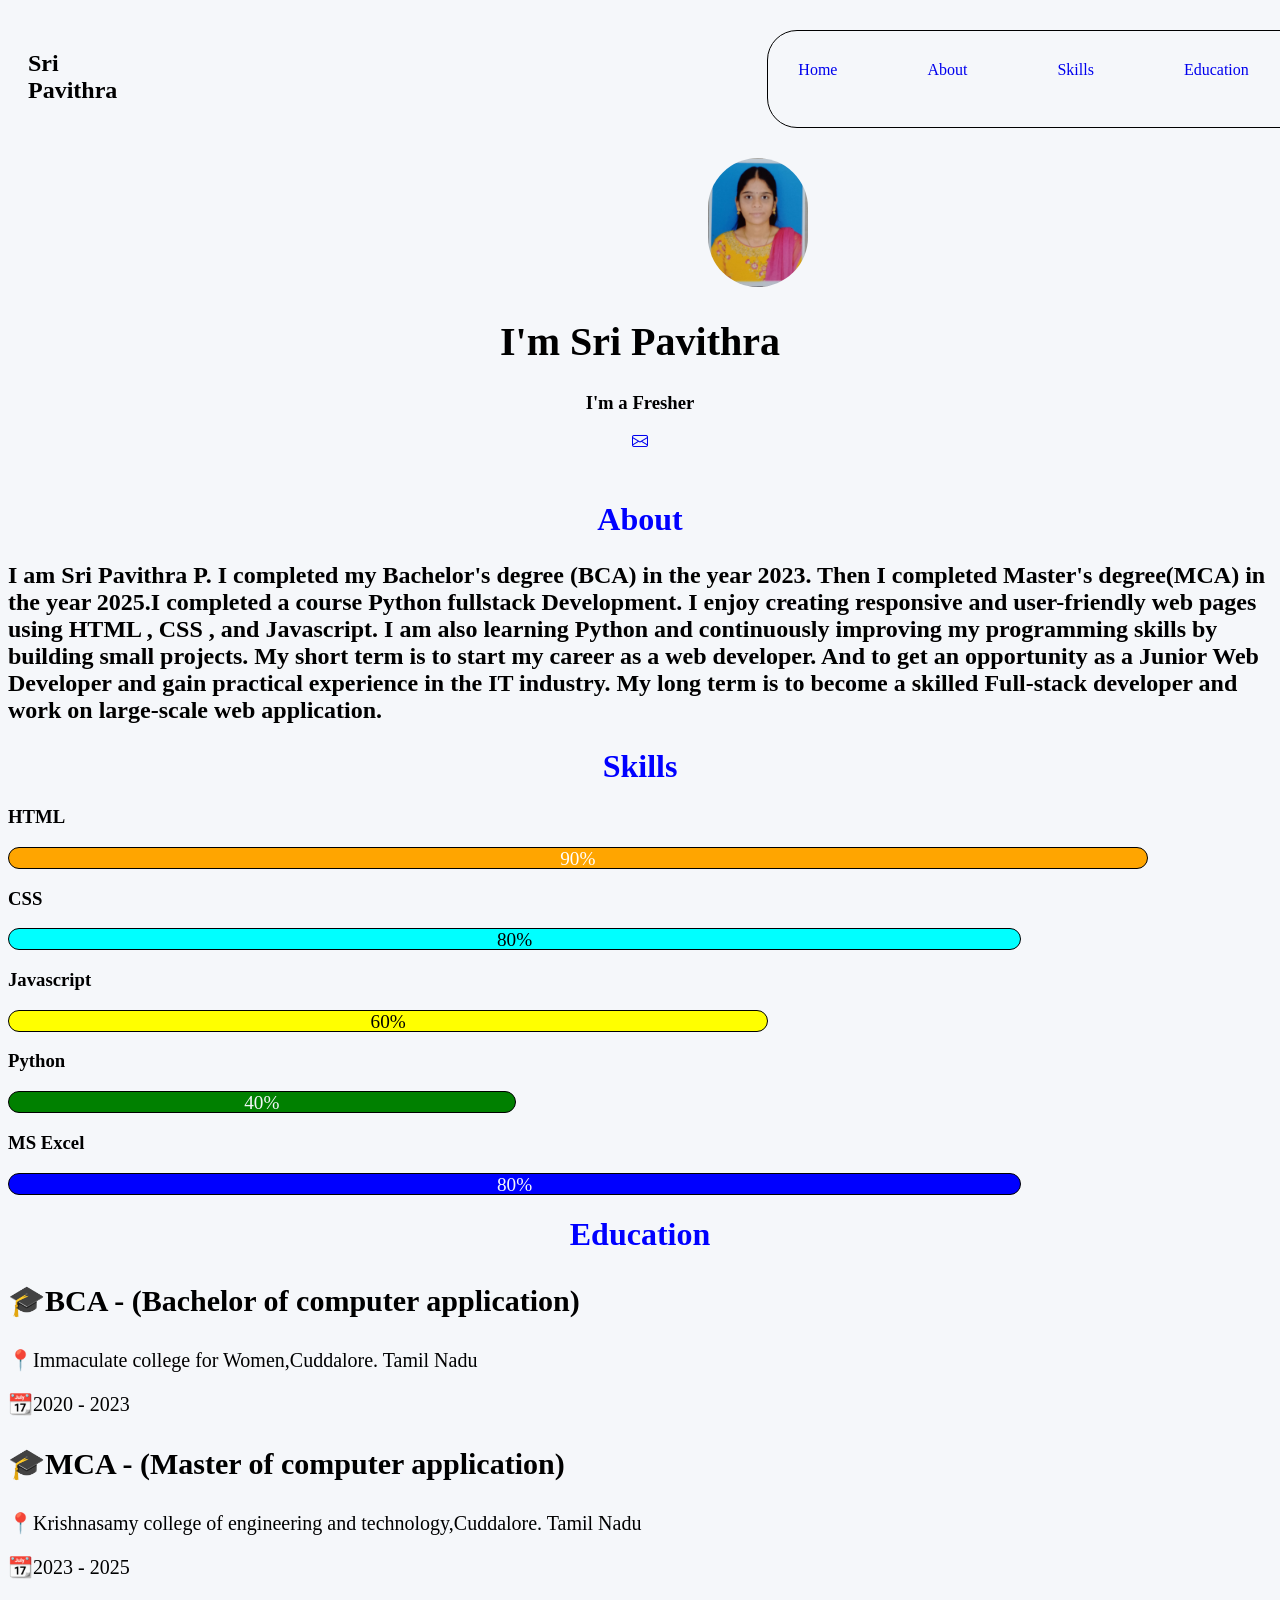
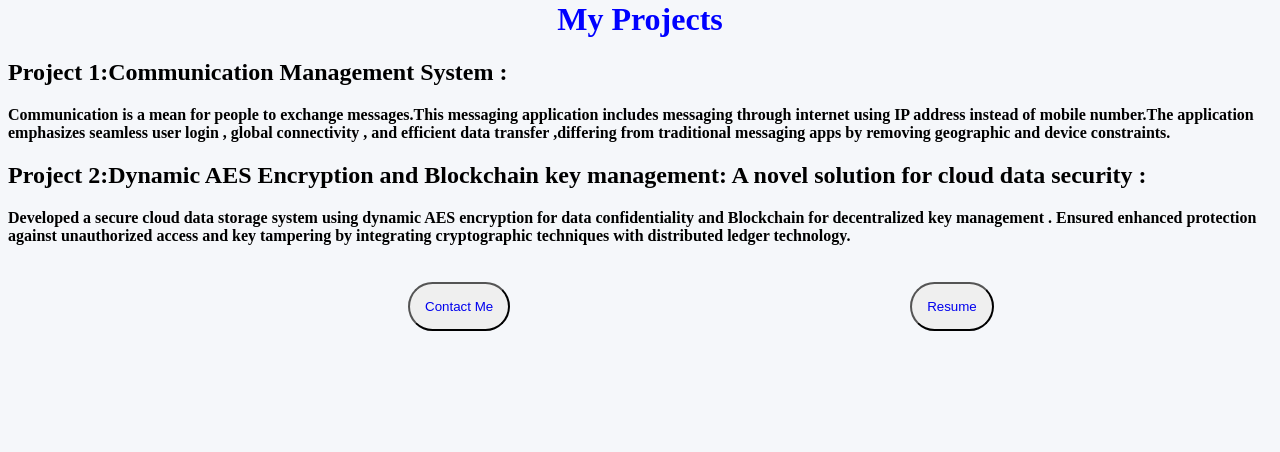
<file: index.html>
<!DOCTYPE html>
<html lang="en">
<head>
    <meta charset="UTF-8">
    <meta name="viewport" content="width=device-width, initial-scale=1.0">
    <title>Document</title>
    <link rel="stylesheet" href="index.css">
    <link rel="stylesheet" href="https://cdn.jsdelivr.net/npm/bootstrap-icons@1.13.1/font/bootstrap-icons.css"
</head>
<body>
    <header>
        <h2>Sri Pavithra</h2>
        <div class="menu">
            <a href="#">Home</a>
            <a href="#">About</a>
            <a href="#">Skills</a>
            <a href="#">Education</a>
            <a href="#">My Projects</a>
           
        </div>
    </header>
    <img src="./images/WhatsApp Image 2026-02-08 at 8.32.30 PM.jpeg" alt="">
    <div class="about">
        <h1>I'm Sri Pavithra</h1>
        <h3>I'm a Fresher</h3>
        <div class="social">
        <a href="mailto:sripavithra2002@gmail.com" ><i class="bi bi-envelope"></i></a>
        </div>
</div>
    <div>
        <h1 id="ab">About</h1>
        <h2><p id="para"><b>I am Sri Pavithra P. I completed my Bachelor's degree (BCA) in the year 2023.
            Then I completed Master's degree(MCA) in the year 2025.I completed a course Python fullstack Development.
            I enjoy creating responsive and user-friendly web pages using HTML , CSS , and Javascript.
            I am also learning Python and continuously improving my programming skills by building small projects.
            My short term is to start my career as a web developer. And to get an opportunity as a Junior Web Developer and gain practical experience in the IT industry. 
            My long term is to become a skilled Full-stack developer and work on large-scale web application.</b></p></h2>  
        </div>
    <div class="skill">
        <h1>Skills</h1>
        <h3>HTML</h3>
        <div class="skill-bar">
            <div id="html">90%</div>
        </div>
        <h3>CSS</h3>
        <div class="skill-bar">
            <div id="css">80%</div>
        </div>
        <h3>Javascript</h3>
        <div class="skill-bar">
            <div id="javascript">60%</div>
        </div>
        <h3>Python</h3>
        <div class="skill-bar">
            <div id="python">40%</div>
        </div>
        <h3>MS Excel</h3>
        <div class="skill-bar">
            <div id="excel">80%</div>
        </div>
    </div>
    <div class="edu">
        <h1>Education</h1>
    <div id="edu1">        
        <h3>🎓BCA - (Bachelor of computer application)</h3>
        <p>📍Immaculate college for Women,Cuddalore. Tamil Nadu</p>
        <p>📆2020 - 2023</p>
    </div>
    <div id="edu2">        
        <h3>🎓MCA - (Master of computer application)</h3>
        <p>📍Krishnasamy college of engineering and technology,Cuddalore. Tamil Nadu</p>
        <p>📆2023 - 2025</p>
    </div>
    </div>
    <div>
        <h1 id="pro">My Projects</h1>
        <h2>Project 1:Communication Management System : </h2>
        <p><b>Communication is a mean for people to exchange messages.This messaging application includes messaging 
            through internet using IP address instead of mobile number.The application emphasizes seamless user login ,
            global connectivity , and efficient data transfer ,differing from traditional messaging apps by removing
            geographic and device constraints. </b></p>
        <h2>Project 2:Dynamic AES Encryption and Blockchain key management: A novel solution for cloud data security : </h2>
        <p><b>Developed a secure cloud data storage system using dynamic AES encryption for data confidentiality 
            and Blockchain for decentralized key management . Ensured enhanced protection against unauthorized 
            access and key tampering by integrating cryptographic techniques with distributed ledger technology.</b></p>
    </div>

 <div id="btn">
 <h4><button><a href="tel:9097381936">Contact Me</a></button></h4> 
  <h4><button><a href="./images/CV_2025100822273569.pdf"download="resume">Resume</a></button></h4> 

  </div>
    </body>
</html>
</file>
<file: index.css>
body{
    background-color: #f5f7fa;
    flex-wrap: wrap;
}
header{
    display: flex;
    margin: 30px 20px;
}
.menu{
    margin-left: 650px;
    text-decoration: none;
    border: 1px solid black;
    padding: 30px;
    border-radius: 30px;
    display: flex;
    gap: 90px;
}
.menu a{
    text-decoration: none;
}
.menu a:hover{
    text-decoration:underline;
}
img{
    width: 100px;
    border-radius: 700px;
    margin-left: 700px;
}
h2 button{
    margin-right: 200px; 
    margin-left: 200px;
    padding:10px;
    border-radius: 30px;
}
.about{
    margin: 0 20px;
    text-align: center;
    margin-bottom:50px ;
}
.about h1{
    font-size: 40px;
}
#ab{
    text-align: center;
    color: blue;
}
#ab:hover{
    text-decoration: underline;
}
#para h2{
    padding-top: 10px;
    padding: 0 90px;
}
.skill h1{
    text-align: center; 
    color: blue;
}
.skill h1:hover{
    text-decoration: underline;
}
.skill-bar div{
    width: 90%;
    background-color: blue;
    height: 20px;
    border-radius: 30px;
    border: 1px solid black;
}
#html{
    width: 90%;
    text-align: center;
    color: white;
    font-size: larger;
    background-color: orange;
}
#css{
    width:80%;
    text-align: center;
    background-color: aqua;
    font-size: larger;
}
#javascript{
    width: 60%;
    text-align: center;
    background-color: yellow;
    font-size: larger;
}
#python{
    width:40%;
    text-align: center;
    color: #f5f7fa;
    font-size: larger;
    background-color: green;
}
#excel{
    width: 80%;
    text-align: center;
    color: #f5f7fa;
    font-size: larger;
}
.edu{
    text-align: center;
    color: blue;
}
#edu1 p{
    text-align: left;
    color: black;
    font-size: 20px;
}
#edu1 h3{
    text-align: left;
    color: black;
    font-size: 30px;
}
#edu2 p{
    text-align: left;
    color: black;
    font-size: 20px;
}
#edu2 h3{
    text-align: left;
    color: black;
    font-size: 30px;
}

#pro{
    text-align: center;
    color:blue
}
#pro:hover{
    text-decoration: underline;
}
#btn {
    display: flex;
    margin-bottom: 100px;
}
h4 button {
    margin-left: 400px;
    padding: 15px;
    border-radius: 90px;
    text-decoration: none;
    
}
 button a{
    text-decoration: none;
}
button:hover{
    background-color: aquamarine;
}
</file>
